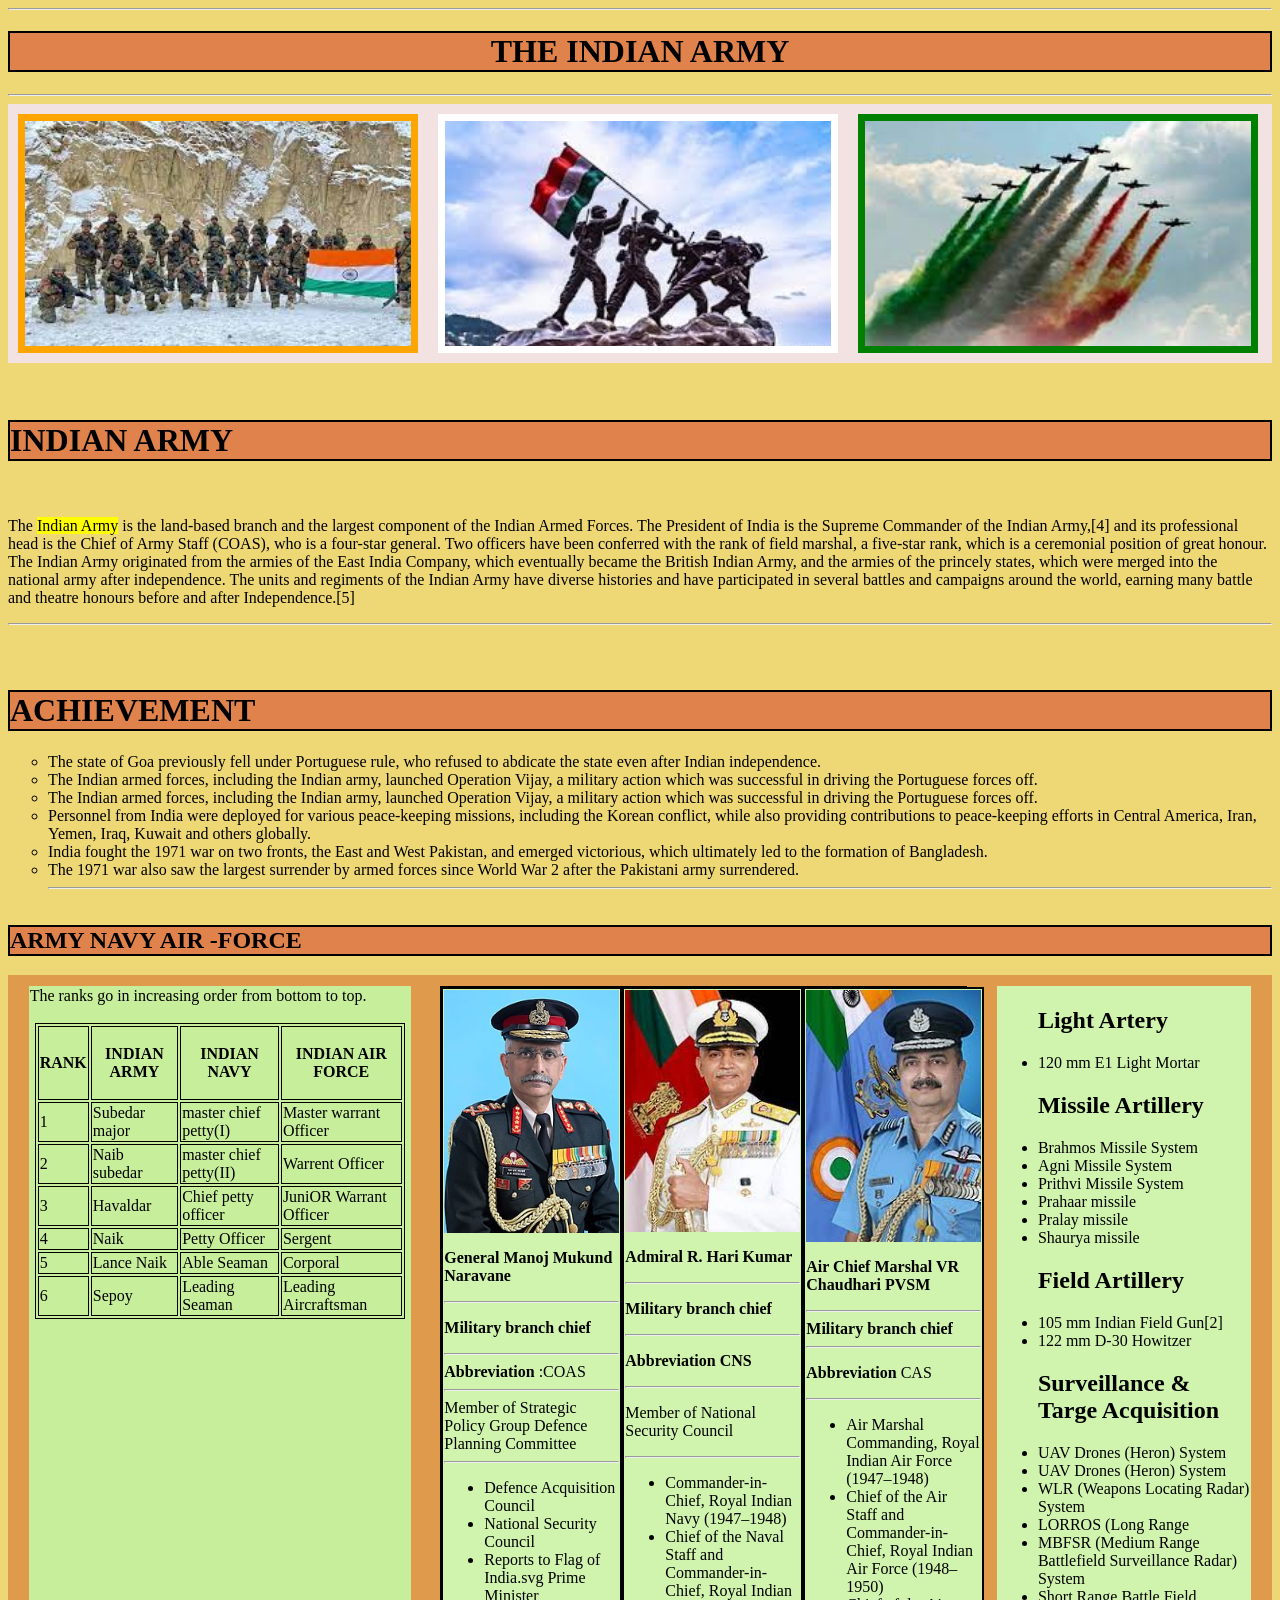
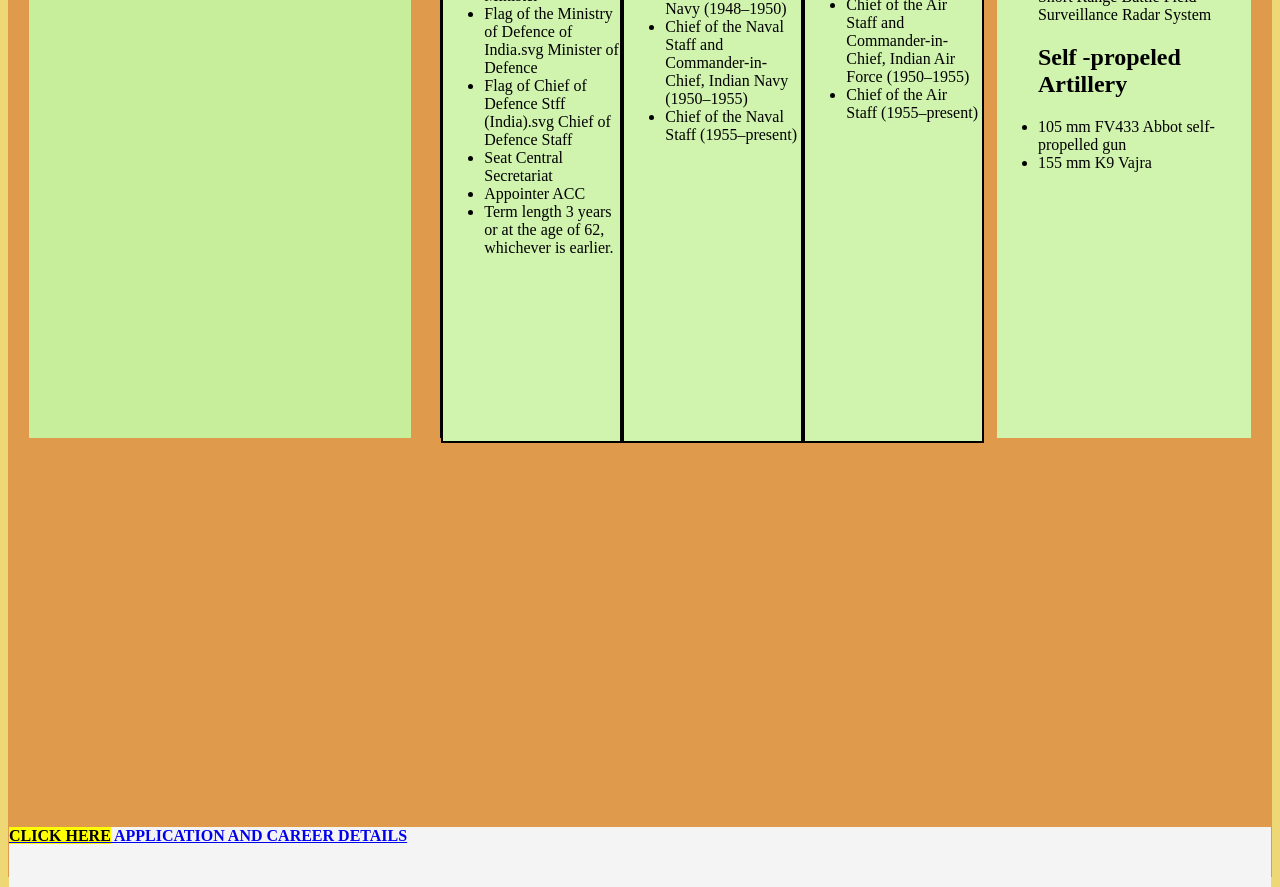
<file: index.html>
<!DOCTYPE html>
<html lang="en">

<head>

    <meta charset="UTF-8">
    <meta http-equiv="X-UA-Compatible" content="IE=edge">
    <meta name="viewport" content="width=device-width, initial-scale=1.0">
    <title>THE INDIAN ARMY</title>
</head>

<body>
    <link href="style.css" rel="stylesheet">
    <hr>
    <h1>
        <center>THE INDIAN ARMY</center>
    </h1>
    <hr>
<div class="parent">
    
        <div class="photo">
            <div class="photo1 photoimage1"></div>
            <div class="photo1 photoimage2"></div>
            <div class="photo1 photoimage3"></div>

        </div>
   
        <div class="about">

            </br></br>

            <h1> INDIAN ARMY</h1>
            </br>
            <p> The <mark>Indian Army</mark> is the land-based branch and the largest component of the Indian Armed
                Forces. The President of India is the Supreme Commander of the Indian Army,[4] and its professional head
                is the Chief of Army Staff (COAS), who is a four-star general. Two officers have been conferred with the
                rank of field marshal, a five-star rank, which is a ceremonial position of great honour. The Indian Army
                originated from the armies of the East India Company, which eventually became the British Indian Army,
                and the armies of the princely states, which were merged into the national army after independence. The
                units and regiments of the Indian Army have diverse histories and have participated in several battles
                and campaigns around the world, earning many battle and theatre honours before and after
                Independence.[5]</p>
            <hr>
            </br></br>
        
    
        
            <h1>ACHIEVEMENT</h1>
            <ul type="circle">
                <li>The state of Goa previously fell under Portuguese rule, who refused to abdicate the state even after
                    Indian independence.</li>

                <li>The Indian armed forces, including the Indian army, launched Operation Vijay, a military action
                    which was successful in driving the Portuguese forces off.</li>
                <li>The Indian armed forces, including the Indian army, launched Operation Vijay, a military action
                    which was successful in driving the Portuguese forces off.</li>
                <li>Personnel from India were deployed for various peace-keeping missions, including the Korean
                    conflict, while also providing contributions to peace-keeping efforts in Central America, Iran,
                    Yemen, Iraq, Kuwait and others globally.</li>
                <li>India fought the 1971 war on two fronts, the East and West Pakistan, and emerged victorious, which
                    ultimately led to the formation of Bangladesh.</li>
                <li>The 1971 war also saw the largest surrender by armed forces since World War 2 after the Pakistani
                    army surrendered.</li>
                <hr>
            </ul>

    
    </div>
</div>
    <section>
        <h1>ARMY NAVY AIR -FORCE</h1>
        <div class="nav">
            <div class="section1">

                <table>
                    The ranks go in increasing order from bottom to top.
                    <thead>

                        <th>RANK</th>
                        <th>INDIAN ARMY</th>
                        <th>INDIAN NAVY</th>
                        <th>INDIAN AIR FORCE</th>
                        </br>

                    </thead>

                    <tr>
                        <td>1</td>
                        <td>Subedar major</td>
                        <td>master chief petty(I)</td>
                        <td>Master warrant Officer</td>
                        </br>


                    </tr>
                    <tr>
                        <td>2</td>
                        <td>Naib subedar</td>
                        <td>master chief petty(II)</td>
                        <td>Warrent Officer</td>

                    </tr>
                    <tr>
                        <td>3</td>
                        <td>Havaldar</td>
                        <td>Chief petty officer</td>
                        <td>JuniOR Warrant Officer</td>

                    </tr>
                    <tr>
                        <td>4</td>
                        <td>Naik</td>
                        <td>Petty Officer</td>
                        <td>Sergent</td>

                    </tr>
                    <tr>
                        <td>5</td>
                        <td>Lance Naik</td>
                        <td>Able Seaman</td>
                        <td>Corporal</td>

                    </tr>
                    <tr>
                        <td>6</td>
                        <td>Sepoy</td>
                        <td>Leading Seaman</td>
                        <td>Leading Aircraftsman</td>

                    </tr>
                </table>
            </div>

            <div class="section2" id="sectionwide">
                <div class="indian-army">
                    <div class="image">

                    </div>
                    <div class="content1">
                        <p><b>General Manoj Mukund Naravane</b></p></b>
                        <HR>
                        <p><B>Military branch chief</B>
                            <HR>
                            <B>Abbreviation</B> :COAS
                            <HR>
                            Member of Strategic</BR>Policy Group Defence </BR>Planning Committee
                            <HR>
                        <UL type="disk">
                            <li>Defence Acquisition Council</li>
                            <li>National Security Council</li>
                            <li>Reports to Flag of India.svg Prime Minister</li>
                            <li>Flag of the Ministry of Defence of India.svg Minister of Defence</li>
                            <li>Flag of Chief of Defence Stff (India).svg Chief of Defence Staff</li>
                            <li>Seat Central Secretariat</li>
                            <li>Appointer ACC</li>
                            <li>Term length 3 years or at the age of 62, whichever is earlier. </li>
                        </UL>
                        </p>
                    </div>



                </div>
                <div class="indian-navy">
                    <div class="image2"></div>
                    <div class="content2">
                        <p><b>Admiral R. Hari Kumar</b></p>
                        <HR>
                        <p><b>Military branch chief</b></p>
                        <hr>
                        <p><b>Abbreviation CNS</b></p>
                        <hr>
                        <p>Member of National Security Council</p>
                        <hr>
                        <ul class="disk">
                            <li>Commander-in-Chief, Royal Indian Navy (1947–1948)</li>
                            <li>Chief of the Naval Staff and Commander-in-Chief, Royal Indian Navy (1948–1950)</li>
                            <li>Chief of the Naval Staff and Commander-in-Chief, Indian Navy (1950–1955)</li>
                            <li>Chief of the Naval Staff (1955–present)</li>

                        </ul>
                    </div>
                </div>
                <div class="indian-air">
                    <div class="image3"></div>
                    <div class="content3">
                        <p><b>Air Chief Marshal VR Chaudhari PVSM</b></p>
                        <HR>
                        <b>Military branch chief</b>
                        <hr>
                        <p><b>Abbreviation</b> CAS </p>
                        <hr>
                        <ul class="disk">
                            <li> Air Marshal Commanding, Royal Indian Air Force (1947–1948)</li>
                            <li> Chief of the Air Staff and Commander-in-Chief, Royal Indian Air Force (1948–1950)</li>
                            <li>Chief of the Air Staff and Commander-in-Chief, Indian Air Force (1950–1955)</li>
                            <li>Chief of the Air Staff (1955–present)
                            </li>

                        </ul>

                    </div>
                </div>

            </div>
            <div class="section3">
                <ul type="disk" >
                    <h2>Light Artery</h2>
                    <li>120 mm E1 Light Mortar</li>


                </ul>
                <ul type="disk">
                    <h2>Missile Artillery</h2>
                    <li>Brahmos Missile System</li>
                    <li>Agni Missile System</li>
                    <li>Prithvi Missile System</li>
                    <li>Prahaar missile</li>
                    <li>Pralay missile </li>
                    <li>Shaurya missile </li>
                </ul>
                <ul type="disk">
                    <h2>Field Artillery</h2>
                    <li>105 mm Indian Field Gun[2]</li>
                    <li>122 mm D-30 Howitzer</li>
                </ul>
                <ul type="disk">
                    <h2>Surveillance & Targe Acquisition</h2>
                    <li>UAV Drones (Heron) System</li>
                    <li>UAV Drones (Heron) System</li>
                    <li>WLR (Weapons Locating Radar) System</li>
                    <li>LORROS (Long Range</li>
                    <li>MBFSR (Medium Range Battlefield Surveillance Radar) System</li>
                    <li>Short Range Battle Field Surveillance Radar System</li>
                </ul>
                <ul type="disk">
                    <h2>Self -propeled Artillery</h2>
                    <li>105 mm FV433 Abbot self-propelled gun</li>
                    <li>155 mm K9 Vajra</li>

                </ul>

            </div>
            <DIV class="footer">
                <a href='./howtoapply.html' ><mark><b>CLICK HERE</mark> APPLICATION AND CAREER DETAILS</b></a>
            </DIV>

        </div>

    </section>

</body>

</html>
</file>
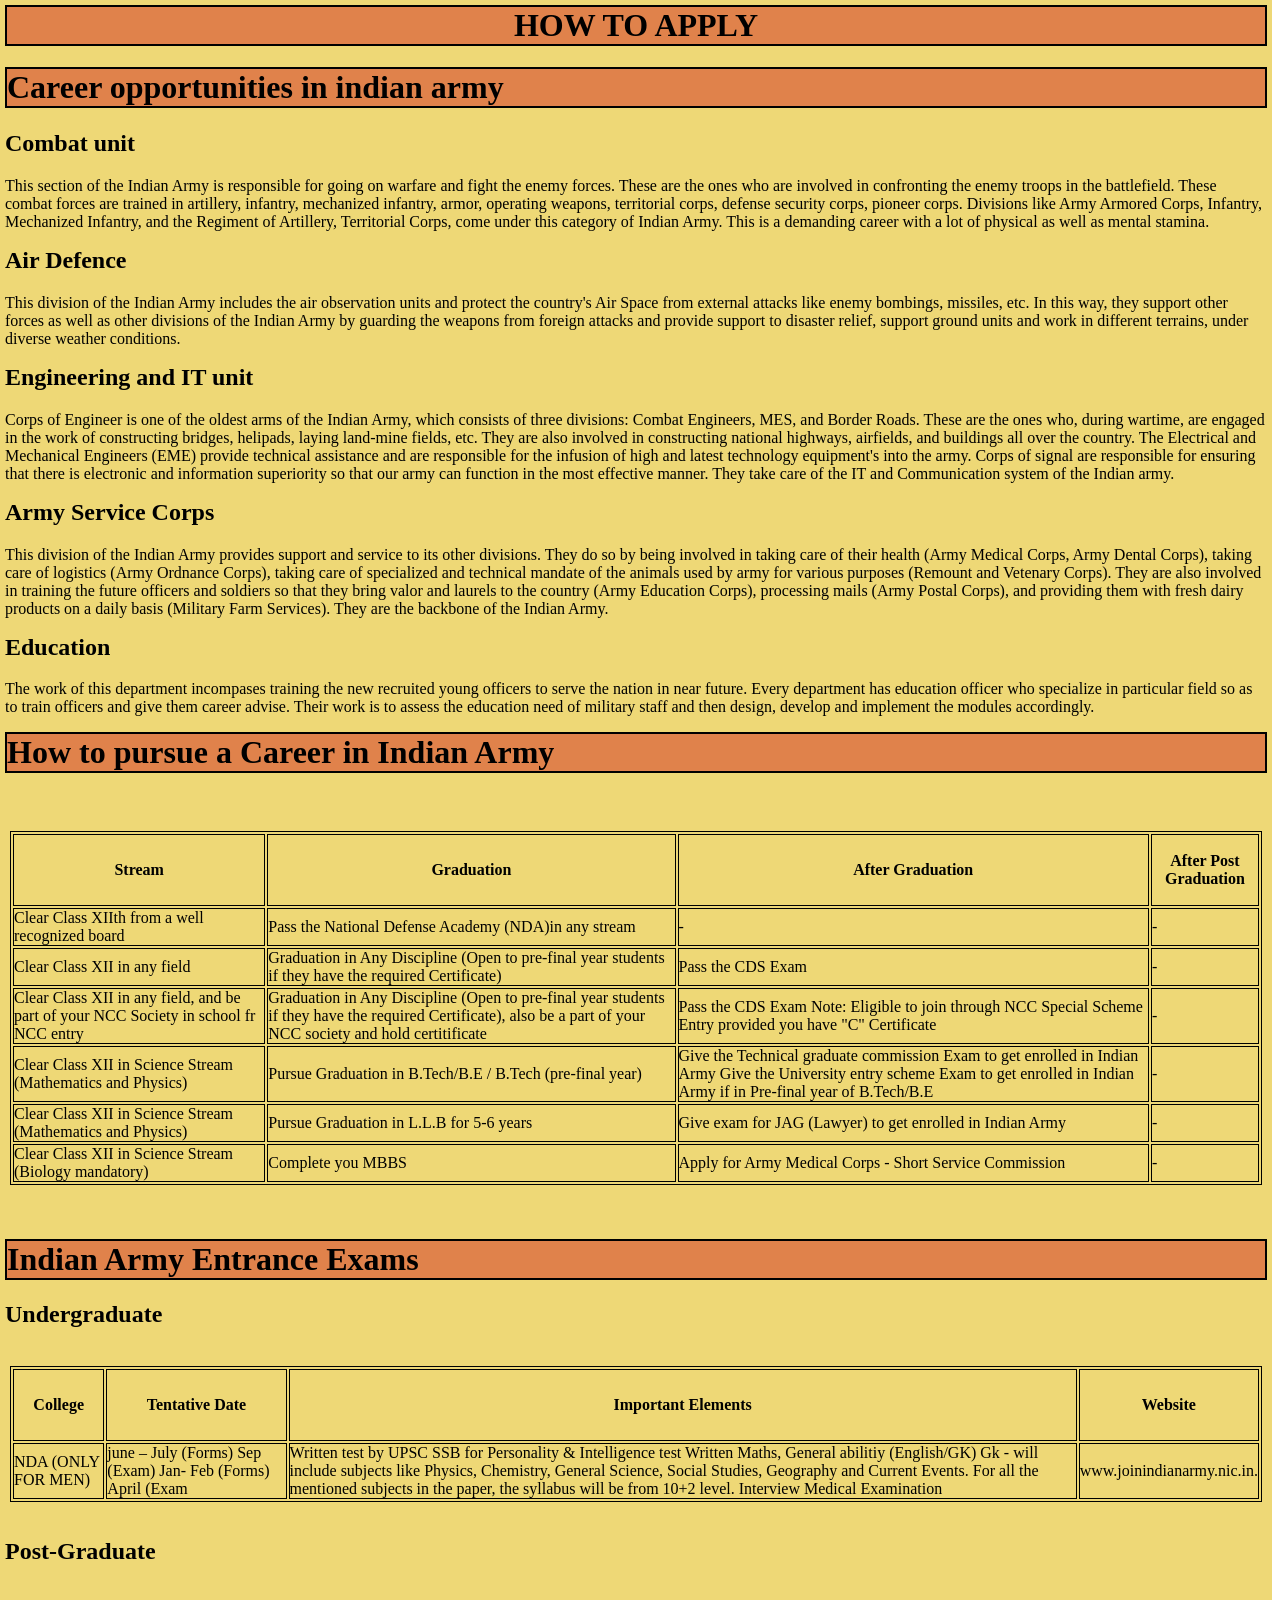
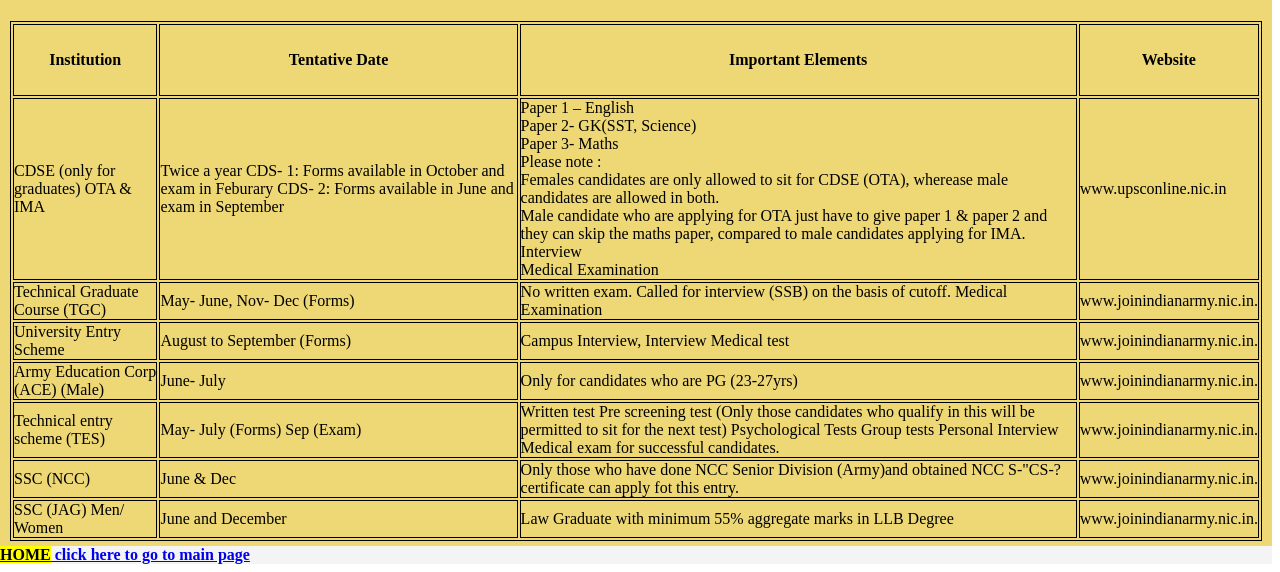
<file: howtoapply.html>
<!DOCTYPE html>
<html lang="en">

<head>
    <meta charset="UTF-8">
    <meta http-equiv="X-UA-Compatible" content="IE=edge">
    <meta name="viewport" content="width=device-width, initial-scale=1.0">
    <title>HOW TO APPLY?!</title>
</head>

<body>
    <link href="howto-.css" rel="stylesheet">

    <div class="main">
        
        <div class="content">
            <h1>
                <Center>HOW TO APPLY
            </h1>
            </Center>
            <H1>Career opportunities in indian army</H1>
            <H2>Combat unit</H2>
            <p>This section of the Indian Army is responsible for going on warfare and fight the enemy forces. These are
                the ones who are involved in confronting the enemy troops in the battlefield. These combat forces are
                trained in artillery, infantry, mechanized infantry, armor, operating weapons, territorial corps,
                defense security corps, pioneer corps. Divisions like Army Armored Corps, Infantry, Mechanized Infantry,
                and the Regiment of Artillery, Territorial Corps, come under this category of Indian Army. This is a
                demanding career with a lot of physical as well as mental stamina.</p>
            <H2>Air Defence</H2>
            <p>This division of the Indian Army includes the air observation units and protect the country's Air Space
                from external attacks like enemy bombings, missiles, etc. In this way, they support other forces as well
                as other divisions of the Indian Army by guarding the weapons from foreign attacks and provide support
                to disaster relief, support ground units and work in different terrains, under diverse weather
                conditions.</p>
            <h2>Engineering and IT unit</h2>
            <p>Corps of Engineer is one of the oldest arms of the Indian Army, which consists of three divisions: Combat
                Engineers, MES, and Border Roads. These are the ones who, during wartime, are engaged in the work of
                constructing bridges, helipads, laying land-mine fields, etc. They are also involved in constructing
                national highways, airfields, and buildings all over the country. The Electrical and Mechanical
                Engineers (EME) provide technical assistance and are responsible for the infusion of high and latest
                technology equipment's into the army. Corps of signal are responsible for ensuring that there is
                electronic and information superiority so that our army can function in the most effective manner. They
                take care of the IT and Communication system of the Indian army.</p>
            <h2>Army Service Corps</h2>
            <p>This division of the Indian Army provides support and service to its other divisions. They do so by being
                involved in taking care of their health (Army Medical Corps, Army Dental Corps), taking care of
                logistics (Army Ordnance Corps), taking care of specialized and technical mandate of the animals used by
                army for various purposes (Remount and Vetenary Corps). They are also involved in training the future
                officers and soldiers so that they bring valor and laurels to the country (Army Education Corps),
                processing mails (Army Postal Corps), and providing them with fresh dairy products on a daily basis
                (Military Farm Services). They are the backbone of the Indian Army.</p>
            <h2>Education</h2>
            <p>The work of this department incompases training the new recruited young officers to serve the nation in
                near future. Every department has education officer who specialize in particular field so as to train
                officers and give them career advise. Their work is to assess the education need of military staff and
                then design, develop and implement the modules accordingly.</p>
            <div class="table">
                <h1>How to pursue a Career in Indian Army</h1>

                <table>

                    <thead>

                        <th>Stream</th>
                        <th>Graduation</th>
                        <th>After Graduation</th>
                        <th>After Post Graduation</th>
                        </br>

                    </thead>

                    <tr>
                        <td>Clear Class XIIth from a well recognized board</td>
                        <td>Pass the National Defense Academy (NDA)in any stream</td>
                        <td>-</td>
                        <td>-</td>
                        </br>


                    </tr>
                    <tr>
                        <td>Clear Class XII in any field</td>
                        <td>Graduation in Any Discipline (Open to pre-final year students if they have the required
                            Certificate)</td>
                        <td>Pass the CDS Exam</td>
                        <td>-</td>

                    </tr>
                    <tr>
                        <td>Clear Class XII in any field, and be part of your NCC Society in school fr NCC entry</td>
                        <td>Graduation in Any Discipline (Open to pre-final year students if they have the required
                            Certificate), also be a part of your NCC society and hold certitificate</td>
                        <td>Pass the CDS Exam Note: Eligible to join through NCC Special Scheme Entry provided you have
                            "C" Certificate</td>
                        <td>-</td>

                    </tr>
                    <tr>
                        <td>Clear Class XII in Science Stream (Mathematics and Physics)</td>
                        <td>Pursue Graduation in B.Tech/B.E / B.Tech (pre-final year)</td>
                        <td>Give the Technical graduate commission Exam to get enrolled in Indian Army Give the
                            University entry scheme Exam to get enrolled in Indian Army if in Pre-final year of
                            B.Tech/B.E</td>
                        <td>-</td>

                    </tr>
                    <tr>
                        <td>Clear Class XII in Science Stream (Mathematics and Physics)</td>
                        <td>Pursue Graduation in L.L.B for 5-6 years</td>
                        <td>Give exam for JAG (Lawyer) to get enrolled in Indian Army</td>
                        <td>-</td>

                    </tr>
                    <tr>
                        <td>Clear Class XII in Science Stream (Biology mandatory)</td>
                        <td>Complete you MBBS</td>
                        <td>Apply for Army Medical Corps - Short Service Commission</td>
                        <td>-</td>

                    </tr>
                </table>
                <div class="exam">
                    <table>
                        </br> </br> </br>
                        <h1>Indian Army Entrance Exams</h1>
                        <h2>Undergraduate</h2>
                        <thead>

                            <th>College</th>
                            <th>Tentative Date</th>
                            <th>Important Elements</th>
                            <th>Website</th>
                            </br>

                        </thead>

                        <tr>
                            <td>NDA (ONLY FOR MEN)</td>
                            <td>june – July (Forms)
                                Sep (Exam)
                                Jan- Feb (Forms)
                                April (Exam</td>
                            <td>Written test by UPSC
                                SSB for Personality & Intelligence test

                                Written
                                Maths, General abilitiy (English/GK) Gk - will include subjects like Physics, Chemistry,
                                General Science, Social Studies, Geography and Current Events. For all the mentioned
                                subjects in the paper, the syllabus will be from 10+2 level.
                                Interview
                                Medical Examination</td>
                            <td>www.joinindianarmy.nic.in. </td>




                        </tr>
                    </table>
                </div>
                <div class="postgraduate">
                    </br> </br>
                    <h2>Post-Graduate</h2>
                    <table>

                        <thead>

                            <th>Institution</th>
                            <th>Tentative Date</th>
                            <th>Important Elements</th>
                            <th>Website</th>
                            </br>

                        </thead>

                        <tr>
                            <td>CDSE (only for graduates) OTA & IMA</td>
                            <td>Twice a year CDS- 1: Forms available in October and exam in Feburary CDS- 2: Forms
                                available in June and exam in September</td>
                            <td>Paper 1 – English</br>
                                Paper 2- GK(SST, Science)</br>
                                Paper 3- Maths</br>
                                Please note :</br>
                                Females candidates are only allowed to sit for CDSE (OTA), wherease male candidates are
                                allowed in both.</br>
                                Male candidate who are applying for OTA just have to give paper 1 & paper 2 and they can
                                skip the maths paper, compared to male candidates applying for IMA.</br>
                                Interview</br>
                                Medical Examination</td>
                            <td>www.upsconline.nic.in </td>
                            </br>


                        </tr>
                        <tr>
                            <td>Technical Graduate Course (TGC)</td>
                            <td>May- June, Nov- Dec (Forms)</td>
                            <td>No written exam. Called for
                                interview
                                (SSB) on the basis of cutoff.
                                Medical Examination</td>
                            <td>www.joinindianarmy.nic.in. </td>

                        </tr>
                        <tr>
                            <td>University Entry Scheme</td>
                            <td>August to September (Forms)</td>
                            <td>Campus Interview, Interview Medical test</td>
                            <td>www.joinindianarmy.nic.in. </td>

                        </tr>
                        <tr>
                            <td>Army Education Corp (ACE) (Male)</td>
                            <td>June- July</td>
                            <td>Only for candidates who are PG (23-27yrs)</td>
                            <td>www.joinindianarmy.nic.in. </td>

                        </tr>
                        <tr>
                            <td>Technical entry scheme (TES)</td>
                            <td>May- July (Forms) Sep (Exam)</td>
                            <td>Written test Pre screening test (Only those candidates who qualify in this will be
                                permitted to sit for the next test) Psychological Tests Group tests Personal Interview
                                Medical exam for successful candidates.</td>
                            <td>www.joinindianarmy.nic.in.</td>

                        </tr>
                        <tr>
                            <td>SSC (NCC)</td>
                            <td>June & Dec</td>
                            <td>Only those who have done NCC Senior Division (Army)and obtained NCC S-"CS-? certificate
                                can apply fot this entry.</td>
                            <td>www.joinindianarmy.nic.in. </td>

                        </tr>
                        <tr>
                            <td>SSC (JAG) Men/ Women</td>
                            <td>June and December</td>
                            <td>Law Graduate with minimum 55% aggregate marks in LLB Degree</td>
                            <td>www.joinindianarmy.nic.in.</td>

                        </tr>
                    </table>
                </div>
            </div>
        </div>

        

        
    </div>
    <DIV class="footer">
        <a href='./index.html' ><mark><b>HOME</mark> click here to go to main page</b></a>
    </DIV>



</body>

</html>
</file>
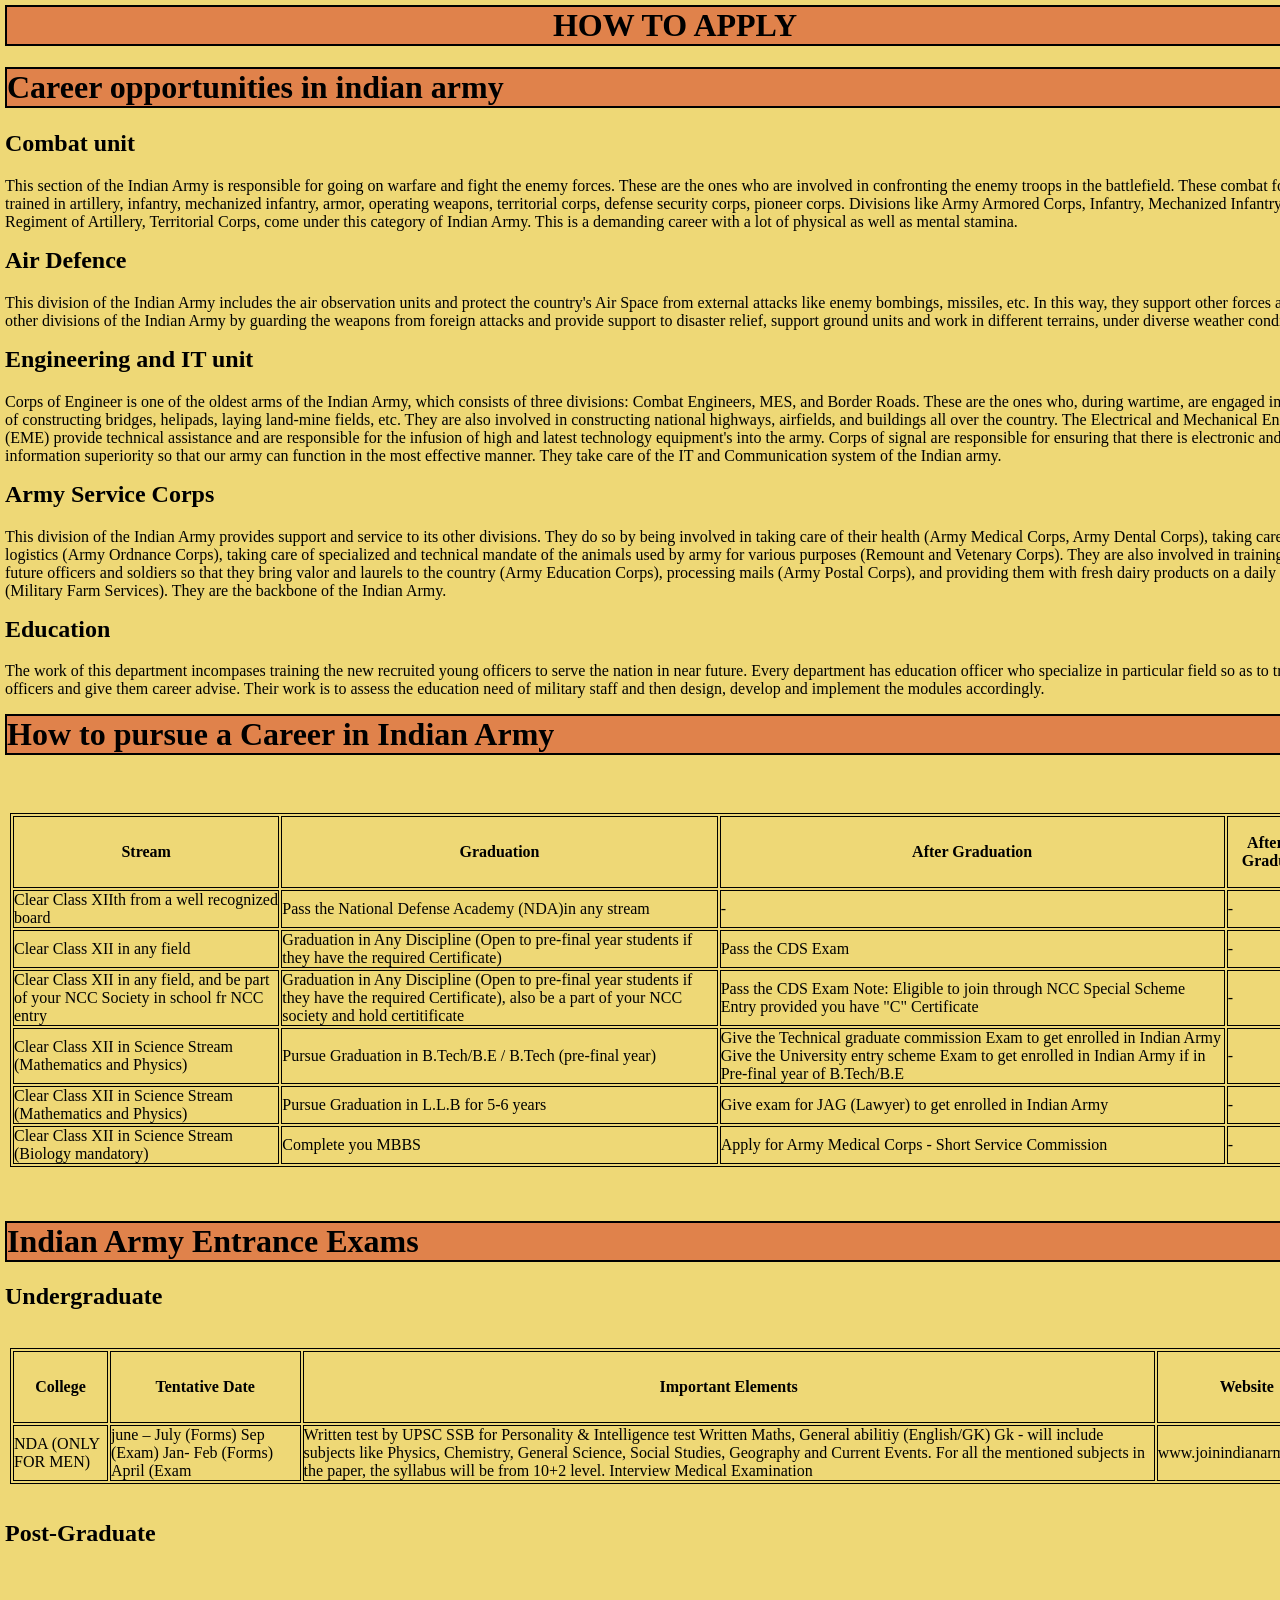
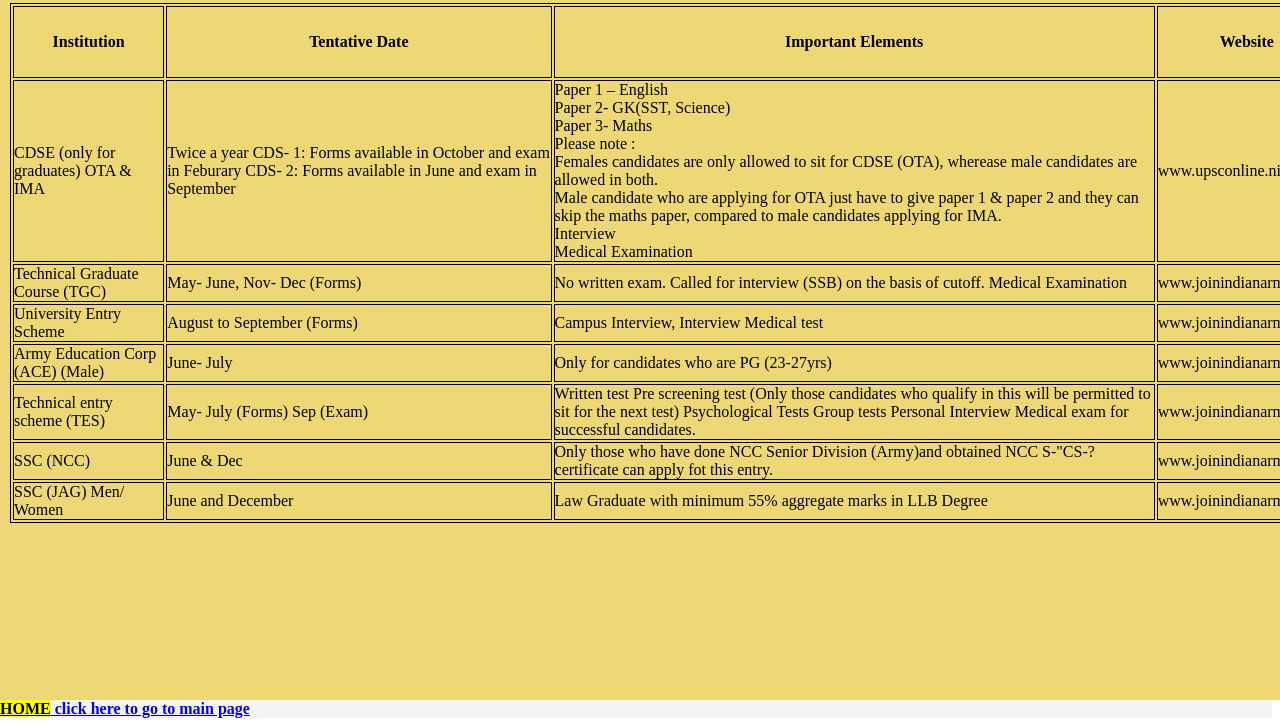
<file: frontpage.html/howtoapply.html>
<!DOCTYPE html>
<html lang="en">

<head>
    <meta charset="UTF-8">
    <meta http-equiv="X-UA-Compatible" content="IE=edge">
    <meta name="viewport" content="width=device-width, initial-scale=1.0">
    <title>HOW TO APPLY?!</title>
</head>

<body>
    <link href="howto-.css" rel="stylesheet">

    <div class="main">
        
        <div class="content">
            <h1>
                <Center>HOW TO APPLY
            </h1>
            </Center>
            <H1>Career opportunities in indian army</H1>
            <H2>Combat unit</H2>
            <p>This section of the Indian Army is responsible for going on warfare and fight the enemy forces. These are
                the ones who are involved in confronting the enemy troops in the battlefield. These combat forces are
                trained in artillery, infantry, mechanized infantry, armor, operating weapons, territorial corps,
                defense security corps, pioneer corps. Divisions like Army Armored Corps, Infantry, Mechanized Infantry,
                and the Regiment of Artillery, Territorial Corps, come under this category of Indian Army. This is a
                demanding career with a lot of physical as well as mental stamina.</p>
            <H2>Air Defence</H2>
            <p>This division of the Indian Army includes the air observation units and protect the country's Air Space
                from external attacks like enemy bombings, missiles, etc. In this way, they support other forces as well
                as other divisions of the Indian Army by guarding the weapons from foreign attacks and provide support
                to disaster relief, support ground units and work in different terrains, under diverse weather
                conditions.</p>
            <h2>Engineering and IT unit</h2>
            <p>Corps of Engineer is one of the oldest arms of the Indian Army, which consists of three divisions: Combat
                Engineers, MES, and Border Roads. These are the ones who, during wartime, are engaged in the work of
                constructing bridges, helipads, laying land-mine fields, etc. They are also involved in constructing
                national highways, airfields, and buildings all over the country. The Electrical and Mechanical
                Engineers (EME) provide technical assistance and are responsible for the infusion of high and latest
                technology equipment's into the army. Corps of signal are responsible for ensuring that there is
                electronic and information superiority so that our army can function in the most effective manner. They
                take care of the IT and Communication system of the Indian army.</p>
            <h2>Army Service Corps</h2>
            <p>This division of the Indian Army provides support and service to its other divisions. They do so by being
                involved in taking care of their health (Army Medical Corps, Army Dental Corps), taking care of
                logistics (Army Ordnance Corps), taking care of specialized and technical mandate of the animals used by
                army for various purposes (Remount and Vetenary Corps). They are also involved in training the future
                officers and soldiers so that they bring valor and laurels to the country (Army Education Corps),
                processing mails (Army Postal Corps), and providing them with fresh dairy products on a daily basis
                (Military Farm Services). They are the backbone of the Indian Army.</p>
            <h2>Education</h2>
            <p>The work of this department incompases training the new recruited young officers to serve the nation in
                near future. Every department has education officer who specialize in particular field so as to train
                officers and give them career advise. Their work is to assess the education need of military staff and
                then design, develop and implement the modules accordingly.</p>
            <div class="table">
                <h1>How to pursue a Career in Indian Army</h1>

                <table>

                    <thead>

                        <th>Stream</th>
                        <th>Graduation</th>
                        <th>After Graduation</th>
                        <th>After Post Graduation</th>
                        </br>

                    </thead>

                    <tr>
                        <td>Clear Class XIIth from a well recognized board</td>
                        <td>Pass the National Defense Academy (NDA)in any stream</td>
                        <td>-</td>
                        <td>-</td>
                        </br>


                    </tr>
                    <tr>
                        <td>Clear Class XII in any field</td>
                        <td>Graduation in Any Discipline (Open to pre-final year students if they have the required
                            Certificate)</td>
                        <td>Pass the CDS Exam</td>
                        <td>-</td>

                    </tr>
                    <tr>
                        <td>Clear Class XII in any field, and be part of your NCC Society in school fr NCC entry</td>
                        <td>Graduation in Any Discipline (Open to pre-final year students if they have the required
                            Certificate), also be a part of your NCC society and hold certitificate</td>
                        <td>Pass the CDS Exam Note: Eligible to join through NCC Special Scheme Entry provided you have
                            "C" Certificate</td>
                        <td>-</td>

                    </tr>
                    <tr>
                        <td>Clear Class XII in Science Stream (Mathematics and Physics)</td>
                        <td>Pursue Graduation in B.Tech/B.E / B.Tech (pre-final year)</td>
                        <td>Give the Technical graduate commission Exam to get enrolled in Indian Army Give the
                            University entry scheme Exam to get enrolled in Indian Army if in Pre-final year of
                            B.Tech/B.E</td>
                        <td>-</td>

                    </tr>
                    <tr>
                        <td>Clear Class XII in Science Stream (Mathematics and Physics)</td>
                        <td>Pursue Graduation in L.L.B for 5-6 years</td>
                        <td>Give exam for JAG (Lawyer) to get enrolled in Indian Army</td>
                        <td>-</td>

                    </tr>
                    <tr>
                        <td>Clear Class XII in Science Stream (Biology mandatory)</td>
                        <td>Complete you MBBS</td>
                        <td>Apply for Army Medical Corps - Short Service Commission</td>
                        <td>-</td>

                    </tr>
                </table>
                <div class="exam">
                    <table>
                        </br> </br> </br>
                        <h1>Indian Army Entrance Exams</h1>
                        <h2>Undergraduate</h2>
                        <thead>

                            <th>College</th>
                            <th>Tentative Date</th>
                            <th>Important Elements</th>
                            <th>Website</th>
                            </br>

                        </thead>

                        <tr>
                            <td>NDA (ONLY FOR MEN)</td>
                            <td>june – July (Forms)
                                Sep (Exam)
                                Jan- Feb (Forms)
                                April (Exam</td>
                            <td>Written test by UPSC
                                SSB for Personality & Intelligence test

                                Written
                                Maths, General abilitiy (English/GK) Gk - will include subjects like Physics, Chemistry,
                                General Science, Social Studies, Geography and Current Events. For all the mentioned
                                subjects in the paper, the syllabus will be from 10+2 level.
                                Interview
                                Medical Examination</td>
                            <td>www.joinindianarmy.nic.in. </td>




                        </tr>
                    </table>
                </div>
                <div class="postgraduate">
                    </br> </br>
                    <h2>Post-Graduate</h2>
                    <table>

                        <thead>

                            <th>Institution</th>
                            <th>Tentative Date</th>
                            <th>Important Elements</th>
                            <th>Website</th>
                            </br>

                        </thead>

                        <tr>
                            <td>CDSE (only for graduates) OTA & IMA</td>
                            <td>Twice a year CDS- 1: Forms available in October and exam in Feburary CDS- 2: Forms
                                available in June and exam in September</td>
                            <td>Paper 1 – English</br>
                                Paper 2- GK(SST, Science)</br>
                                Paper 3- Maths</br>
                                Please note :</br>
                                Females candidates are only allowed to sit for CDSE (OTA), wherease male candidates are
                                allowed in both.</br>
                                Male candidate who are applying for OTA just have to give paper 1 & paper 2 and they can
                                skip the maths paper, compared to male candidates applying for IMA.</br>
                                Interview</br>
                                Medical Examination</td>
                            <td>www.upsconline.nic.in </td>
                            </br>


                        </tr>
                        <tr>
                            <td>Technical Graduate Course (TGC)</td>
                            <td>May- June, Nov- Dec (Forms)</td>
                            <td>No written exam. Called for
                                interview
                                (SSB) on the basis of cutoff.
                                Medical Examination</td>
                            <td>www.joinindianarmy.nic.in. </td>

                        </tr>
                        <tr>
                            <td>University Entry Scheme</td>
                            <td>August to September (Forms)</td>
                            <td>Campus Interview, Interview Medical test</td>
                            <td>www.joinindianarmy.nic.in. </td>

                        </tr>
                        <tr>
                            <td>Army Education Corp (ACE) (Male)</td>
                            <td>June- July</td>
                            <td>Only for candidates who are PG (23-27yrs)</td>
                            <td>www.joinindianarmy.nic.in. </td>

                        </tr>
                        <tr>
                            <td>Technical entry scheme (TES)</td>
                            <td>May- July (Forms) Sep (Exam)</td>
                            <td>Written test Pre screening test (Only those candidates who qualify in this will be
                                permitted to sit for the next test) Psychological Tests Group tests Personal Interview
                                Medical exam for successful candidates.</td>
                            <td>www.joinindianarmy.nic.in.</td>

                        </tr>
                        <tr>
                            <td>SSC (NCC)</td>
                            <td>June & Dec</td>
                            <td>Only those who have done NCC Senior Division (Army)and obtained NCC S-"CS-? certificate
                                can apply fot this entry.</td>
                            <td>www.joinindianarmy.nic.in. </td>

                        </tr>
                        <tr>
                            <td>SSC (JAG) Men/ Women</td>
                            <td>June and December</td>
                            <td>Law Graduate with minimum 55% aggregate marks in LLB Degree</td>
                            <td>www.joinindianarmy.nic.in.</td>

                        </tr>
                    </table>
                </div>
            </div>
        </div>

        

        
    </div>
    <DIV class="footer">
        <a href='./theindianarmy.html' ><mark><b>HOME</mark> click here to go to main page</b></a>
    </DIV>



</body>

</html>
</file>
<file: style.css>
body{
    
    background-color: rgb(238, 216, 118);

   
}
nav{
    background-color: tomato;
}
.photo{
    background-color: rgb(243, 226, 226);
    height: 300px;
 
    display: flex;
    flex-direction: row;
    flex-wrap: wrap;
    height:10%;
    width:100%;
    
}
.photo1{
    background-color: red;
    margin: 10px;
    padding: 3px;
    height: 90%;
    width: 30%;
    

}
.photoimage1{
    background-image: url('photo1.jpg');
    border: 2px solid black;
    background-repeat: no-repeat;
    background-size: cover;
    border:7px solid orange;
    min-width: 380px;
    min-height: 219px;
    

}
.photoimage2{
    background-image: url('photo2.jpg');
    border: 2px solid black;
    background-repeat: no-repeat;
    background-size: cover;
    border:7px solid white;
    min-width: 380px;
    min-height: 219px;


}
.photoimage3{
    background-image: url('airforce.jpg');
    background-repeat: no-repeat;
    background-size: cover;
    border: 7px solid green;
    min-width: 380px;
    min-height: 219px;


}



.nav{
    background-color: rgb(224, 154, 75);
    height: 1500px;
  
   
    padding: 1px;
    display: flex;
    flex-direction: row;
    flex-wrap: wrap;
    justify-content: space-evenly;


    
    
}
.section1{
    background-color: rgb(199, 238, 155);
    margin: 10px;
    padding: 1px;
    height: 70%;
    width: 30%;
    COLOR:black;
    min-width: 380px;

    


}
.section2{
    background-color:black;
    margin: 10px;
    padding: 1px;
    height: 70%;
    width: 40%;
    display: flex;
    flex-direction: row;
    min-width: 525px;
    justify-content: space-between;


    


}

.section3{
    background-color:  rgb(208, 243, 174);
    margin: 10px;
    padding: 1px;
    height: 70%;
    width: 20%;
    min-width:240px;

   
    


}


table, th, td {
    border: 1px solid black;
    margin-left: 5px;
    margin-right: 5px;
  }
th{
    height: 70px;
}
table{
    overflow-x: auto;


}
.indian-army{
    border:2px solid black;
    background-color:  rgb(208, 243, 174);
    padding:1px;
    height:100% ;
    width:33%;
    justify-content: space-between;
    display: flex;
    flex-direction: column;
    
    background-size: 175px 250px;
    min-width: 175px;
   


    
}
.indian-navy{
    border:2px solid black;
    background-color:  rgb(208, 243, 174);
    padding:1px;
    height:100% ;
    width:33%;
    justify-content: space-between;
    
    background-size: auto;
    min-width: 175px;
    
    
}
.indian-air{
    border:2px solid black;
    background-color:  rgb(208, 243, 174);
    padding:1px;
    height:100% ;
    width:33%;
    justify-content: space-between;
    
    min-width: 175px;
    
}
.photo-army{
    height:50%;
    background-image: url('armychief.jpg');
    background-repeat: no-repeat;
    background-color: chartreuse;
}
.image{
    background-image: url('armychief.jpg');
    background-repeat: no-repeat;
    background-attachment: scroll;
    background-size:cover ;
    height: 27%;
}
.content1{
    height:90%;
    
}
.image2{
    background-image: url('naval-chief.jpg');
    background-repeat: no-repeat;
    
    background-attachment: scroll;
    background-size:cover ;
    height: 23%;
}

.content2{
    height:90%;

}
.image3{
    height:24%;
    background-image: url('air-chief.jpg');
    background-repeat: no-repeat;
    background-size: cover;
}
.content3{
    height:70%
}
.about{
    min-height:400px;
}
p{
    font-family: cursive;
}
.achievement{
    font-family: cursive;
}
h1{
    background-color: rgb(224, 130, 75);
    border:2px solid black
}
.left{
    border-color: darkgoldenrod;
}
/* .about{
    display: flex;
    flex-direction: column;
    
} */
.parent{
    display: flex;
    /* flex-wrap: wrap; */
    flex-direction: column;
    align-items: stretch;
}
.about{
    min-width:400px;
    width:100%;
    height:90%;
    font-family: cursive;
    
    

}
.footer{
    background-color: rgb(245, 244, 244);
    width:100%;
    height:4%;
    margin-top: 30%;
    color:white;
    
}
</file>
<file: howto-.css>
*{
    margin-top: 0;
    padding:0;
}
h1{
    background-color: rgb(224, 130, 75);
    color:black;
    border:2px solid black;
}
.main{
    display: flex;
    flex-direction: row;
    /* height:2300px;
    width:1350px; */
    background-color: rgb(238, 216, 118);

}

.content{
    /* border: 2px solid black; */
    height:100%;
    width:100%;
    order:2;
    margin:5px;
} 

table, th, td {
    border: 1px solid black;
    margin-left: 5px;
    margin-right: 5px;
  }
th{
    height: 70px;
}
table{
    overflow-x: auto;


}
body{
    margin-left: 0;
}
.footer{
    background-color: rgb(245, 244, 244);
    
   
    
}
</file>
<file: frontpage.html/howto-.css>
*{
    margin-top: 0;
    padding:0;
}
h1{
    background-color: rgb(224, 130, 75);
    color:black;
    border:2px solid black;
}
.main{
    display: flex;
    flex-direction: row;
    height:2300px;
    width:1350px;
    background-color: rgb(238, 216, 118);

}

.content{
    /* border: 2px solid black; */
    height:100%;
    width:100%;
    order:2;
    margin:5px;
} 

table, th, td {
    border: 1px solid black;
    margin-left: 5px;
    margin-right: 5px;
  }
th{
    height: 70px;
}
table{
    overflow-x: auto;


}
body{
    margin-left: 0;
}
.footer{
    background-color: rgb(245, 244, 244);
    
   
    
}
</file>
